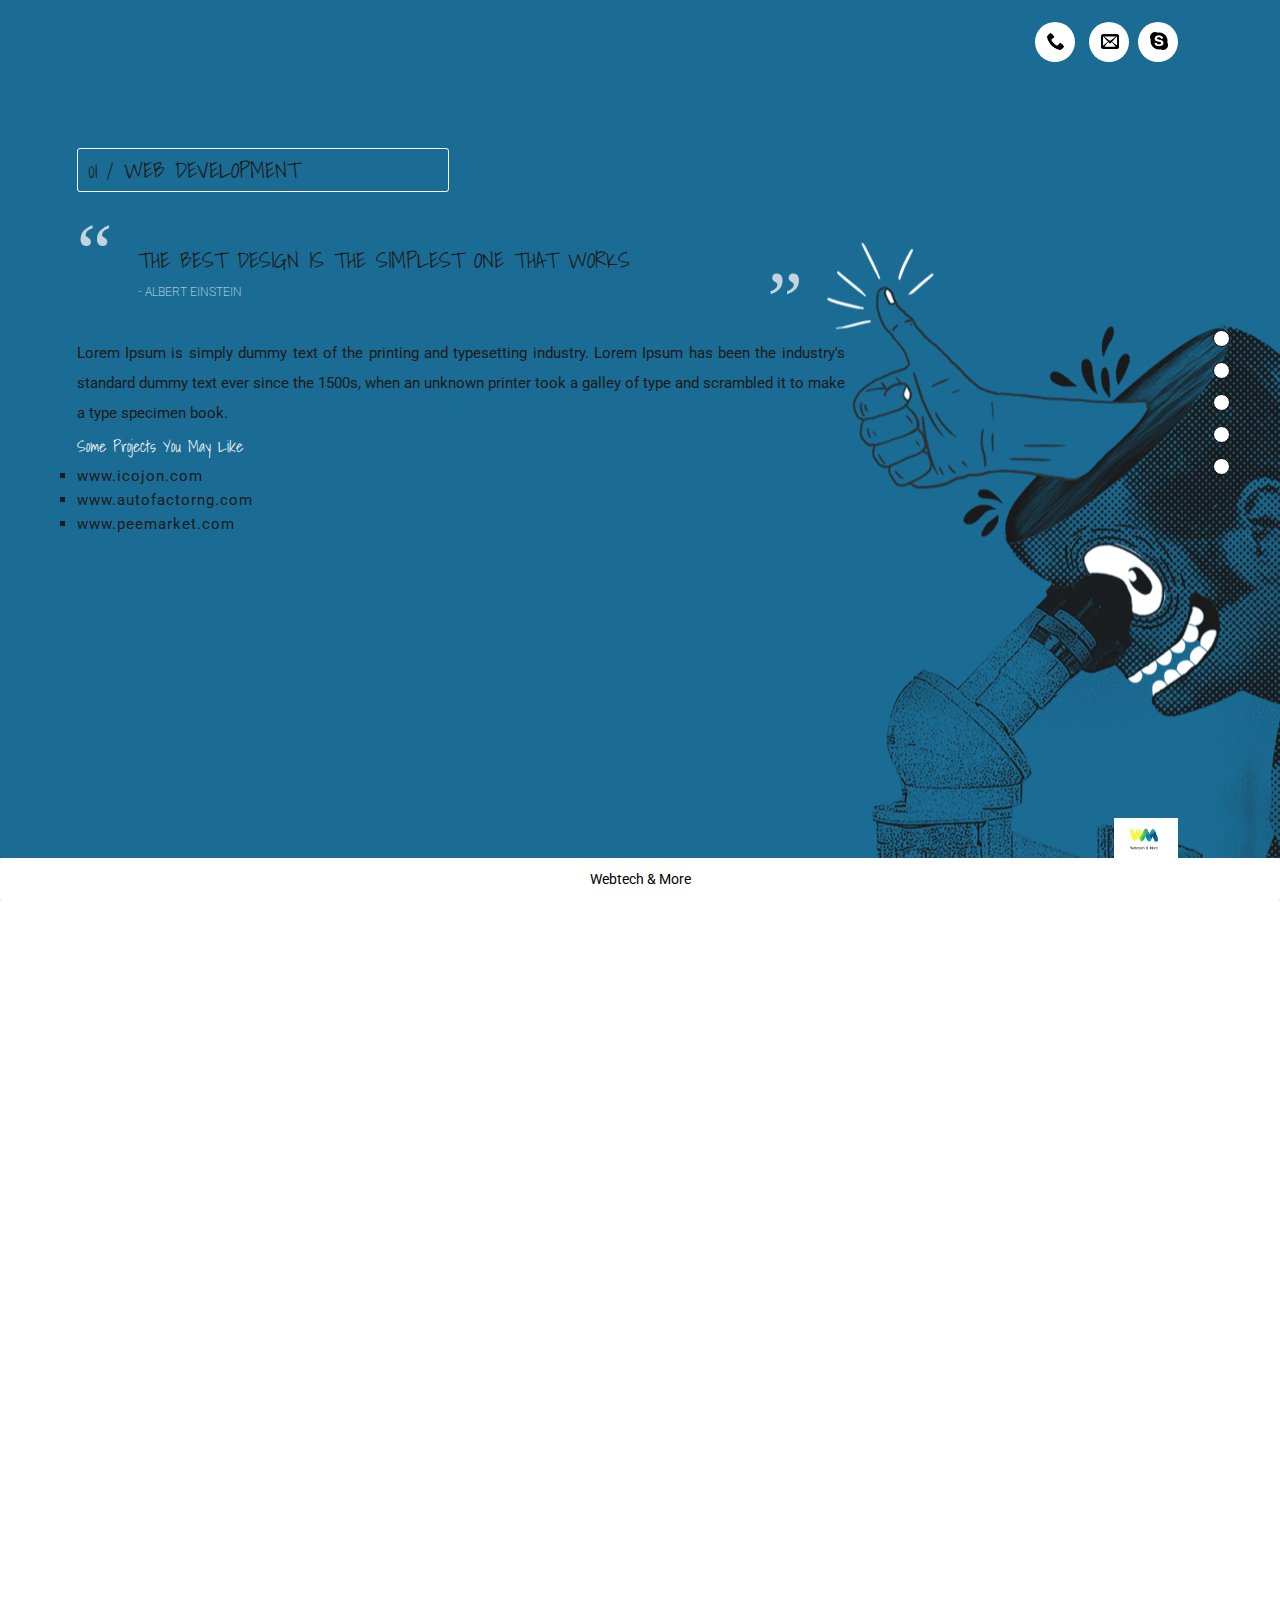
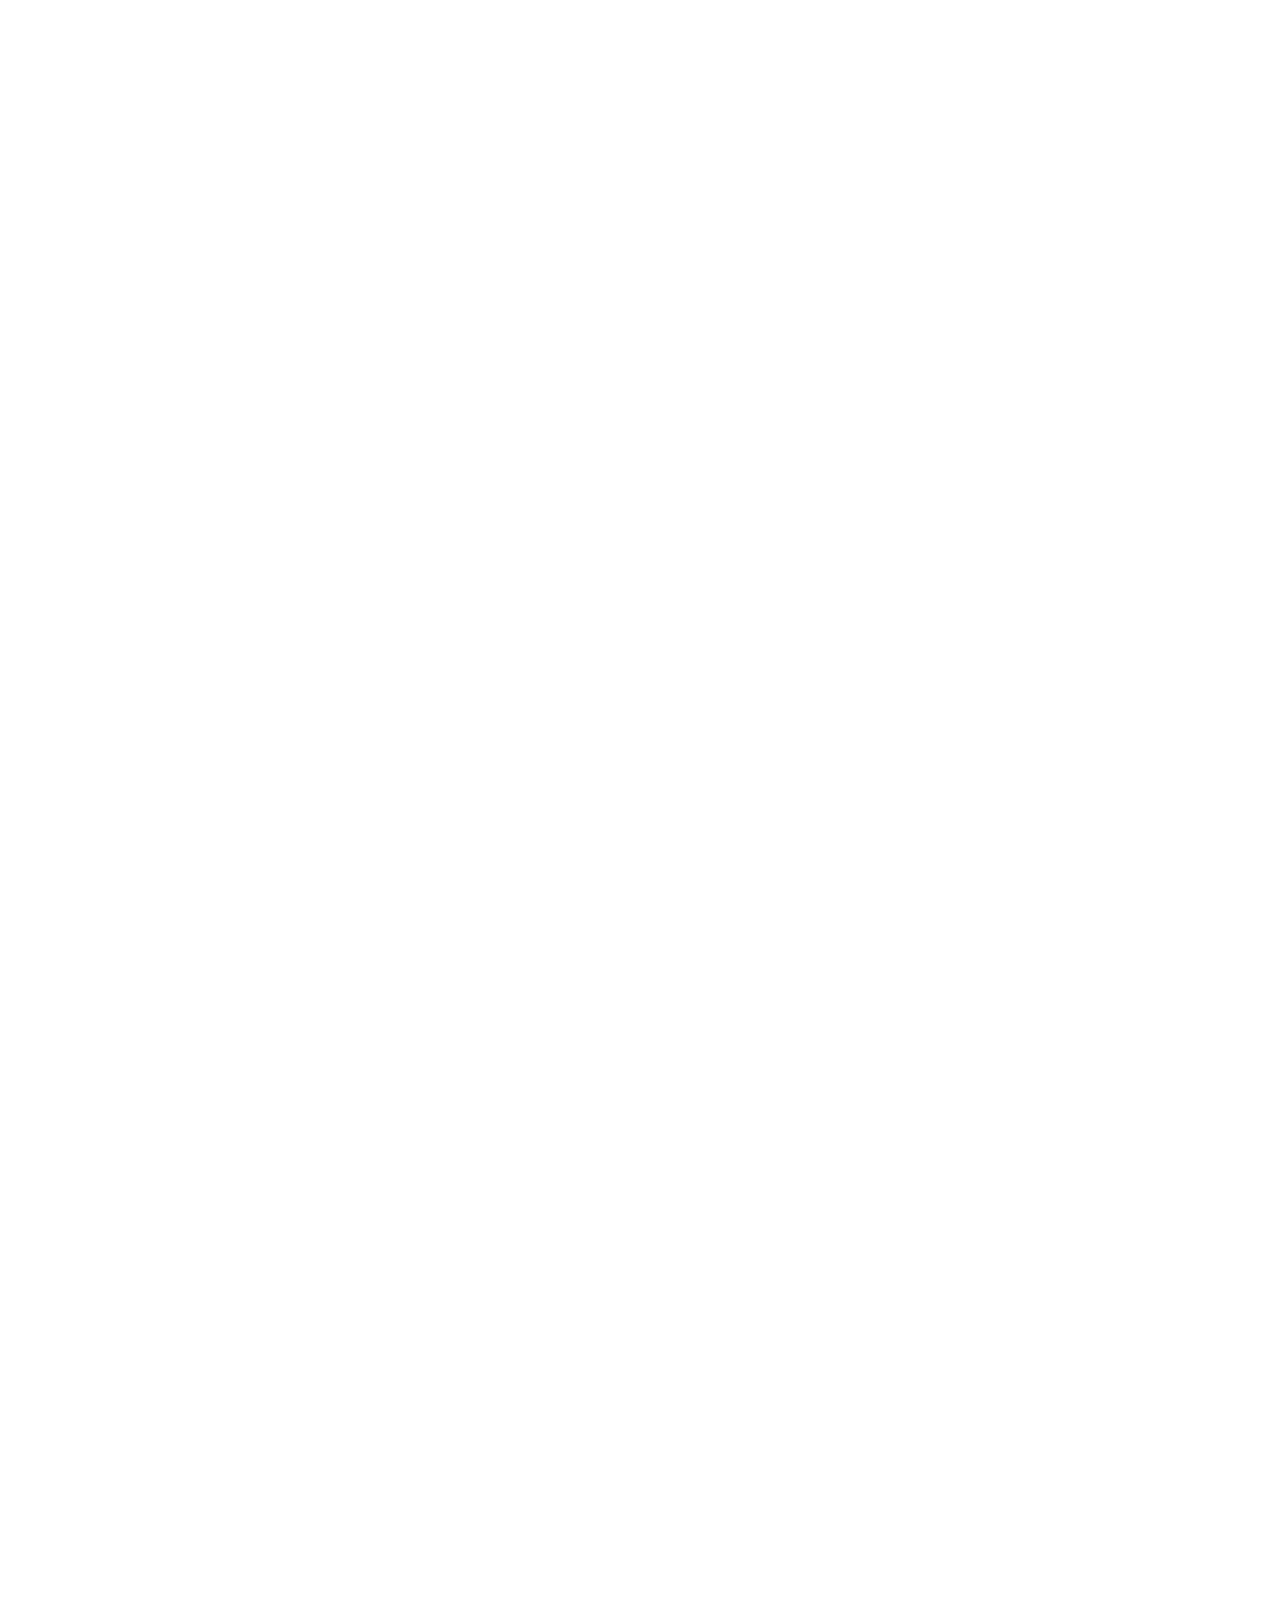
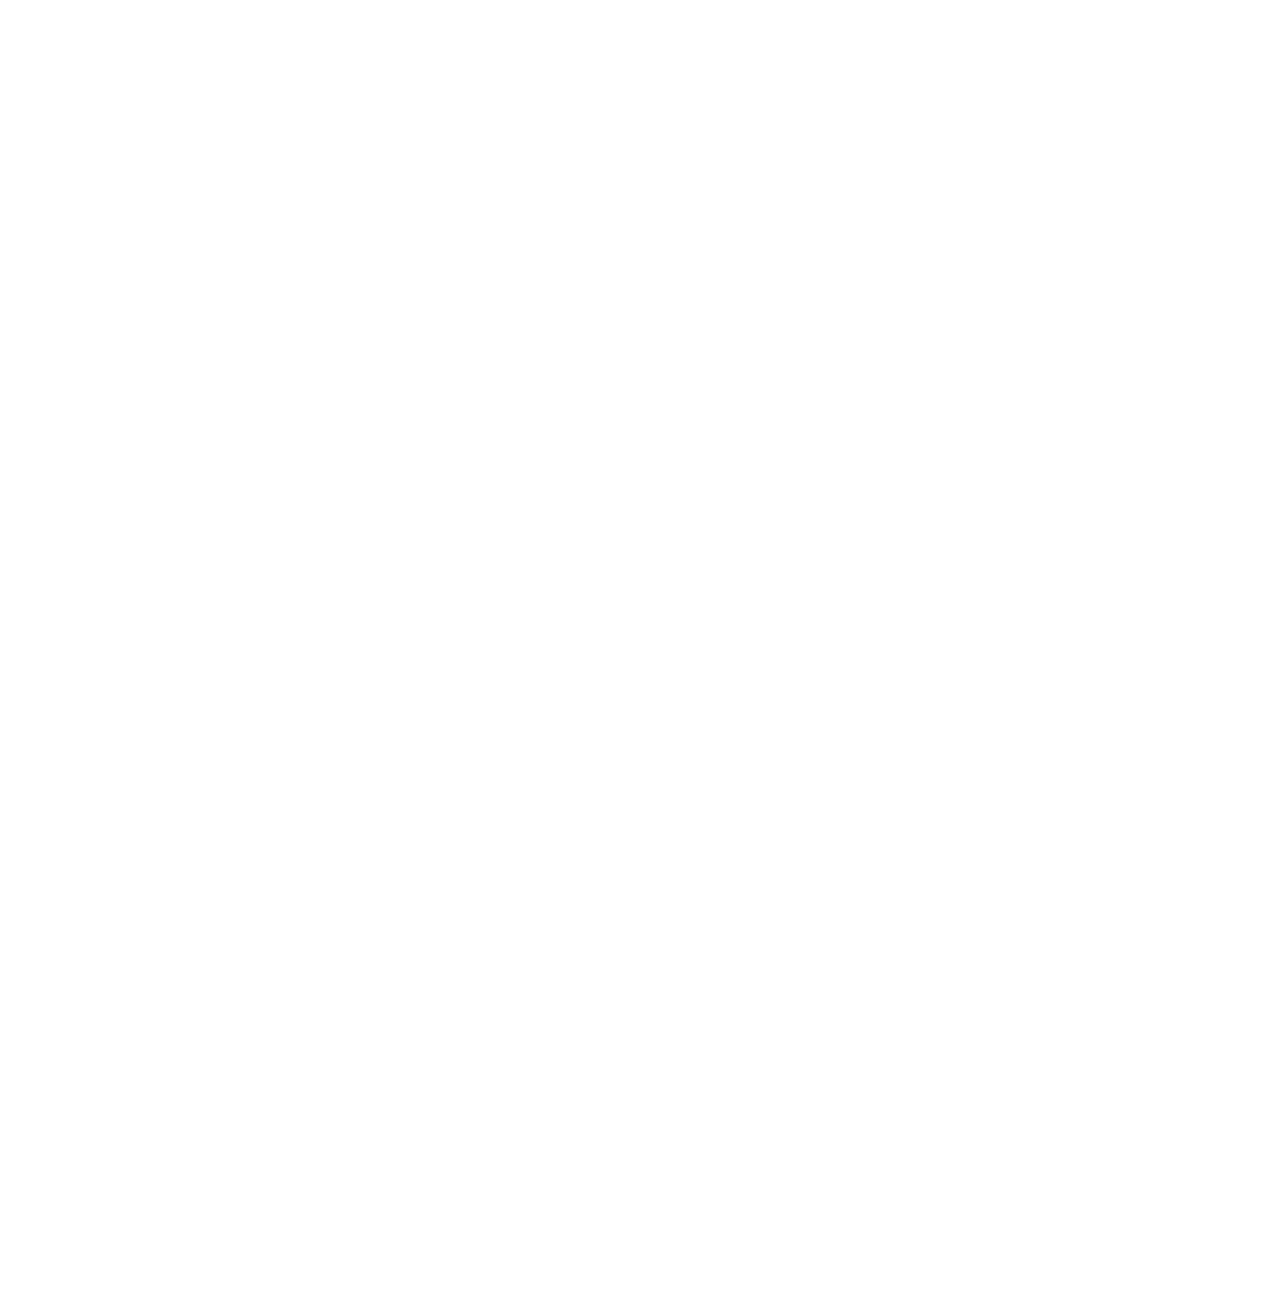
<file: new/index.html>
<!DOCTYPE html>
<html>
<head>
    <meta content="text/html; charset=utf-8">
    <title>Webtech & More || web development, digital agency, marketing and more</title>

    <!-- <script type="text/javascript" src="http://ajax.aspnetcdn.com/ajax/jquery/jquery-1.9.0.min.js"></script> -->
    <script type="text/javascript" src="script/jquery-2.2.3.min.js"></script>
    <script type="text/javascript" src="script/modernizr.custom.19464.js"></script>
    <script type="text/javascript" src="script/prefixfree.min.js"></script>
    <script type="text/javascript" src="script/UIPageScrolling.js"></script>

    
    <script>
        $(function() {

            $(".main").UIPageScrolling({
                sectionsControl:".page-control__item",
                captureTouch: true

            });

        })
    </script>
    <link rel="stylesheet" href="css/css_reset.css" type="text/css">
    <link rel="stylesheet" href="css/style.css" type="text/css">
    <link rel="stylesheet" href="css/UIPageScrolling.css" type="text/css">
	<link href='https://fonts.googleapis.com/css?family=Shadows+Into+Light|Roboto' rel='stylesheet' type='text/css'>

</head>
<body class="page">
	<ul class="contact_t">
		<li> <img src="images/phone.png" /> </li>
		<li> <img src="images/envelop.png" /> </li>
		<li> <img src="images/skype.png" /> </li>
	</ul>

    <ul class="page-control">
        <li class="page-control__item"></li>
        <li class="page-control__item"></li>
        <li class="page-control__item"></li>
        <li class="page-control__item"></li>
        <li class="page-control__item"></li>
    </ul>
    <div class="main">

<!-- ======================== section start 01 =============================== -->

        <section class="item red">
            <div class="item__description text-block">
            <h1>01 / Web Development</h1>
            
 			<blockquote class="quote-card">
              <p>
                THE BEST DESIGN IS THE SIMPLEST ONE THAT WORKS 
              </p>
        
              <cite>
               - ALBERT EINSTEIN
              </cite>
            </blockquote>
    <br>
 
<p>
Lorem Ipsum is simply dummy text of the printing and typesetting industry. Lorem Ipsum has been the industry's standard dummy text ever since the 1500s, when an unknown printer took a galley of type and scrambled it to make a type specimen book. 
</p>

<h2> Some Projects you may like</h2>

<ul class="product_ls">
	<li><a href= "http://icojon.ng/" target="_blank">www.icojon.com </a></li>
	<li><a href= "http://autofactorng.com/" target="_blank">www.autofactorng.com </a></li>
	<li><a href= "http://peemarket.com/" target="_blank">www.peemarket.com </a></li>
</ul>

            </div>

        </section>
        
        <!-- ======================== section end 01 =============================== -->
        
        
        <!-- ======================== section start 02 =============================== -->
        
        
        <section class="item green">
            <div class="item__description text-block">
            <h1>02 / digital marketing</h1>
            
 			<blockquote class="quote-card">
              <p>
                Lorem ipsum dolor sit amet, consectetur adipisicing elit. 
              </p>
        
              <cite>
               - Lorem I psum
              </cite>
            </blockquote>
    <br>
 
<p>
Lorem Ipsum is simply dummy text of the printing and typesetting industry. Lorem Ipsum has been the industry's standard dummy text ever since the 1500s, when an unknown printer took a galley of type and scrambled it to make a type specimen book. 
</p>

<h2> Some Projects you may like</h2>

<ul class="product_ls">
	<li><a href= "http://icojon.ng/" target="_blank">www.icojon.com </a></li>
	<li><a href= "http://autofactorng.com/" target="_blank">www.autofactorng.com </a></li>
	<li><a href= "http://peemarket.com/" target="_blank">www.peemarket.com </a></li>
</ul>

            </div>

        </section>
        
       
       
        <!-- ======================== section ends 02=============================== -->
 

 <!-- ======================== section start 03=============================== -->
 
        <section class="item yellow">
            <div class="item__description text-block">
            <h1>03 / We work for equity</h1>
            
 			<blockquote class="quote-card">
              <p>
                Lorem ipsum dolor sit amet, consectetur adipisicing elit. 
              </p>
        
              <cite>
               - Lorem I psum
              </cite>
            </blockquote>
    <br>
 
<p>
Lorem Ipsum is simply dummy text of the printing and typesetting industry. Lorem Ipsum has been the industry's standard dummy text ever since the 1500s, when an unknown printer took a galley of type and scrambled it to make a type specimen book. 
</p>

<h2> Some Projects you may like</h2>

<ul class="product_ls">
	<li><a href= "http://icojon.ng/" target="_blank">www.icojon.com </a></li>
	<li><a href= "http://autofactorng.com/" target="_blank">www.autofactorng.com </a></li>
	<li><a href= "http://peemarket.com/" target="_blank">www.peemarket.com </a></li>
</ul>

            </div>

        </section>

<!-- ======================== section ends 03 =============================== -->


<!-- ======================== section start  04=============================== -->

        <section class="item blue">
            <div class="item__description text-block">
            <h1>04 / upcoming projects</h1>
            
 			<blockquote class="quote-card">
              <p>
                Lorem ipsum dolor sit amet, consectetur adipisicing elit. 
              </p>
        
              <cite>
               - Lorem I psum
              </cite>
            </blockquote>
    <br>
 
<p>
Lorem Ipsum is simply dummy text of the printing and typesetting industry. Lorem Ipsum has been the industry's standard dummy text ever since the 1500s, when an unknown printer took a galley of type and scrambled it to make a type specimen book. 
</p>

<h2> Some Projects you may like</h2>

<ul class="product_ls">
	<li><a href= "http://icojon.ng/" target="_blank">www.icojon.com </a></li>
	<li><a href= "http://autofactorng.com/" target="_blank">www.autofactorng.com </a></li>
	<li><a href= "http://peemarket.com/" target="_blank">www.peemarket.com </a></li>
</ul>

            </div>

        </section>
        
<!-- ======================== section ends 04 =============================== -->
  

<!-- ======================== section start 05 =============================== -->
  
        <section class="item green_2">
            <div class="item__description text-block">
            <h1>05 / About us</h1>
            
 			<blockquote class="quote-card">
              <p>
                Lorem ipsum dolor sit amet, consectetur adipisicing elit. 
              </p>
        
              <cite>
               - Lorem I psum
              </cite>
            </blockquote>
    <br>
 
<p>
Lorem Ipsum is simply dummy text of the printing and typesetting industry. Lorem Ipsum has been the industry's standard dummy text ever since the 1500s, when an unknown printer took a galley of type and scrambled it to make a type specimen book. 
</p>

<h2> Some Projects you may like</h2>

<ul class="product_ls">
	<li><a href= "http://icojon.ng/" target="_blank">www.icojon.com </a></li>
	<li><a href= "http://autofactorng.com/" target="_blank">www.autofactorng.com </a></li>
	<li><a href= "http://peemarket.com/" target="_blank">www.peemarket.com </a></li>
</ul>

            </div>

        </section>

<!-- ======================== section ends 05 =============================== -->


    </div>
    <div class="logo"><img src="images/logo3.png" alt="webtech & more logo" /> Webtech & More </div>
</body>
</html>
</file>
<file: new/css/style.css>
html, .page {
    font-family: 'Roboto', sans-serif;
    margin: 0;
    width: 100%;
    height: 100%;
    overflow: hidden;
}

.main {
    width: 100%;
    height: 100%;
}

.item {

}

.text-block {
    width: 60%;
    min-width: 300px;
}

.item__description {
    margin: 0 3%;
    margin-top: 100px;
    padding: 3% 0 0 3%;
}

.page-control__item {
    border-radius: 10px;
    border:1px solid #000;
    width: 5px;
    height: 5px;
    background-color: #000;
    margin-top:  10px;
}

.page-control {
    right: 50px;
    top:50%;
    list-style: none;
    position: fixed;
    z-index: 1;
}

.ui-page-scrolling-control_active {
    width: 10px;
    height: 10px;
    margin-left:-3px;
    background-color: transparent;
}

.text-block__line {
    display: block;
    font-size: 1.3em;
    line-height: 150%;
}

.text-block__line_code {
    display: blok;
    color: #0271c7;
}

.text-block__header {
    font-size: 35px;
}

.button {
    color: #fff;
    background-color: #0271c7;
    height: 32px;
    line-height: 32px;
    font-size: 20px;
    font-weight: bold;
    margin-top: 5px;
    padding: 5px 15px;
    display: inline-block;
    border: 0;
    text-decoration: none;
    text-align: center;
    text-shadow: none;
    -webkit-border-radius: 4px;
    -moz-border-radius: 4px;
    -o-border-radius: 4px;
    border-radius: 4px;
    -moz-box-shadow: 0 4px 4px rgba(0, 0, 0, 0.2);
    -webkit-box-shadow: 0 4px 4px rgba(0, 0, 0, 0.2);
    box-shadow: 0 4px 4px rgba(0, 0, 0, 0.2);
}

.button:hover {
    background-color: #028be1;
    cursor: pointer;
}

.image {
    width: 400px;
}

.red {
    position: relative;
    background-color:#005C89;
    opacity: .9;
}

.red::after{
	  content: "";
  /*background: url("../images/1.jpg");*/
  background: url("../images/3.png");
  background-position: 20% 50%;
  /*opacity: 0.5;*/
  top: 0;
  left: 0;
  bottom: 0;
  right: 0;
  position: absolute;
  z-index: -1;
}

.grey {
    position: relative;
    background-color: #E6DDBC;
    opacity: .9;
}

.grey::after{
		  content: "";
  background: url("../images/1.jpg");
  /*background: url("../images/3.png");*/
  background-position: 20% 50%;
  /*opacity: 0.5;*/
  top: 0;
  left: 0;
  bottom: 0;
  right: 0;
  position: absolute;
  z-index: -1;
	
}

.green {
    background-color: #8fbc86;
}

.grey{
	background-color: #ECF0F1;
}

.yellow{
	background-color: #ffd464;
}

.white{
	background-color: #fff;
}

.blue{
	background-color: #75a3d1;
}

.purple{
	background-color:#293e6e;
}

.green_2{
	background-color: #005A31;
}

.contact_t{
	display: block;
	text-align: right;
	position: fixed;
	width: 100%;
    padding: 22px 8% 0 0;
    box-sizing: border-box;
	z-index: 9999999999;
}

.contact_t li{
	display: inline-block;
	text-align: right;
	margin: 0 5px 0;
	width: 40px;
    height: 40px;
    /* float: right; */
    background: #fff;
    border-radius: 20px;
	/*float: right;*/
}

.contact_t li:last-child{
	margin: 0 0 0;
}

.contact_t li img{
    width: 45%;
    text-align: center;
    margin: 25%;
}

h1{
	text-transform: uppercase;
	color: #000;
	font-size: 22px;
	margin: 10px 0;
	border: 1px solid #fff;
	border-radius: 3px;
	padding: 10px;
	width: 350px;
	font-family: 'Shadows Into Light', cursive;
}

h2{
	text-transform: capitalize;
	color: #ECF0F1;
	width: 500px;
    text-transform: capitalize;
}

p{
	font-size: 15px;
    /* letter-spacing: 1px; */
    line-height: 2;
    text-align:justify;
}

div.logo{
	width: 100%;	
	background: #fff;
	position: fixed;
	bottom: 0;
	/*border: 1px solid #000;*/
	border-bottom: none;
	border-radius: 1px;
	text-align: center;
	color: #000;
	font-size: 14px;
	padding: 14px 0;
}

div.logo img{
	padding: 0;
	position: fixed;
	bottom: 37px;
	right: 8%;
	background: #fff;
	/*width: 100px;*/
	height: 45px;
	z-index: 55555px;
}

.quote-card {
  color: #222222;
  position: relative;
  overflow: hidden;
  min-height: 120px;
}
.quote-card p {
  font-size: 22px;
  line-height: 1.5;
  margin: 10px 0;
  max-width: 70%;
  padding: 4% 0 0 8%;
  color: #000;
  font-family: 'Shadows Into Light', cursive;
}
.quote-card cite {
  font-size: 12px;
  margin-top: 10px;
  padding: 0px 8%;
  display: block;
  font-weight: 200;
  opacity: 0.8;
  color: #fff;
  font-family: 'Roboto', sans-serif;
}
.quote-card:before {
  font-family: Georgia, serif;
  content: "“";
  position: absolute;
  top: 10px;
  /*left: 10px;*/
  font-size: 5em;
  color: rgba(238, 238, 238, 0.8);
  font-weight: normal;
}
.quote-card:after {
  font-family: Georgia, serif;
  content: "”";
  position: absolute;
  bottom: -28px;
  line-height: 100px;
  right: 42px;
  font-size: 5em;
  color: rgba(238, 238, 238, 0.8);
  font-weight: normal;
}

h2{
	font-family: 'Shadows Into Light', cursive;
	padding: 10px 0;
}

.product_ls li{
	list-style: square;
	padding: 4px 0;
	font-family: 'Roboto', sans-serif;
}

.product_ls a{
	color: #000;
	padding: 3px 0;
	list-style: square;
	font-family: 'Roboto', sans-serif;
	font-size: 15px;
	letter-spacing: 1px;
}

*{
	/*border: 1px solid red !important;*/
}
</file>
<file: new/css/UIPageScrolling.css>
.ui-page-scrolling-section {
    position: absolute;
    width: 100%;
    height: 100%;
	/*margin: 3%;*/
}

.ui-page-scrolling-control_active {
    width: 40px;
    height: 40px;
    margin-left: 0px;
    background-color: #000;
}

.page-control {
    right: 50px;
    top: 35%;
    list-style: none;
    position: fixed;
    z-index: 1;
}

.page-control__item {
    border-radius: 30px;
    border: 1px solid #fff;
	margin-top: 30px;
}

.page-control__item {
    border-radius: 15px;
    border: 1px solid #000;
    width: 15px;
    height: 15px;
    background-color: #fff;
    margin-top: 15px;
}

.ui-page-scrolling-section_active {

}

.ui-page-scrolling-control {
    cursor: pointer;
}

.ui-page-scrolling-control_active {
/* стили для данного класса необходимо определить, для отображения активной страницы (в указателях) */
}

.ui-page-scrolling-main {
    position: relative;
    -webkit-transform-style: preserve-3d;
    -moz-transform-style: preserve-3d;
    transform-style : preserve-3d;
}
</file>
